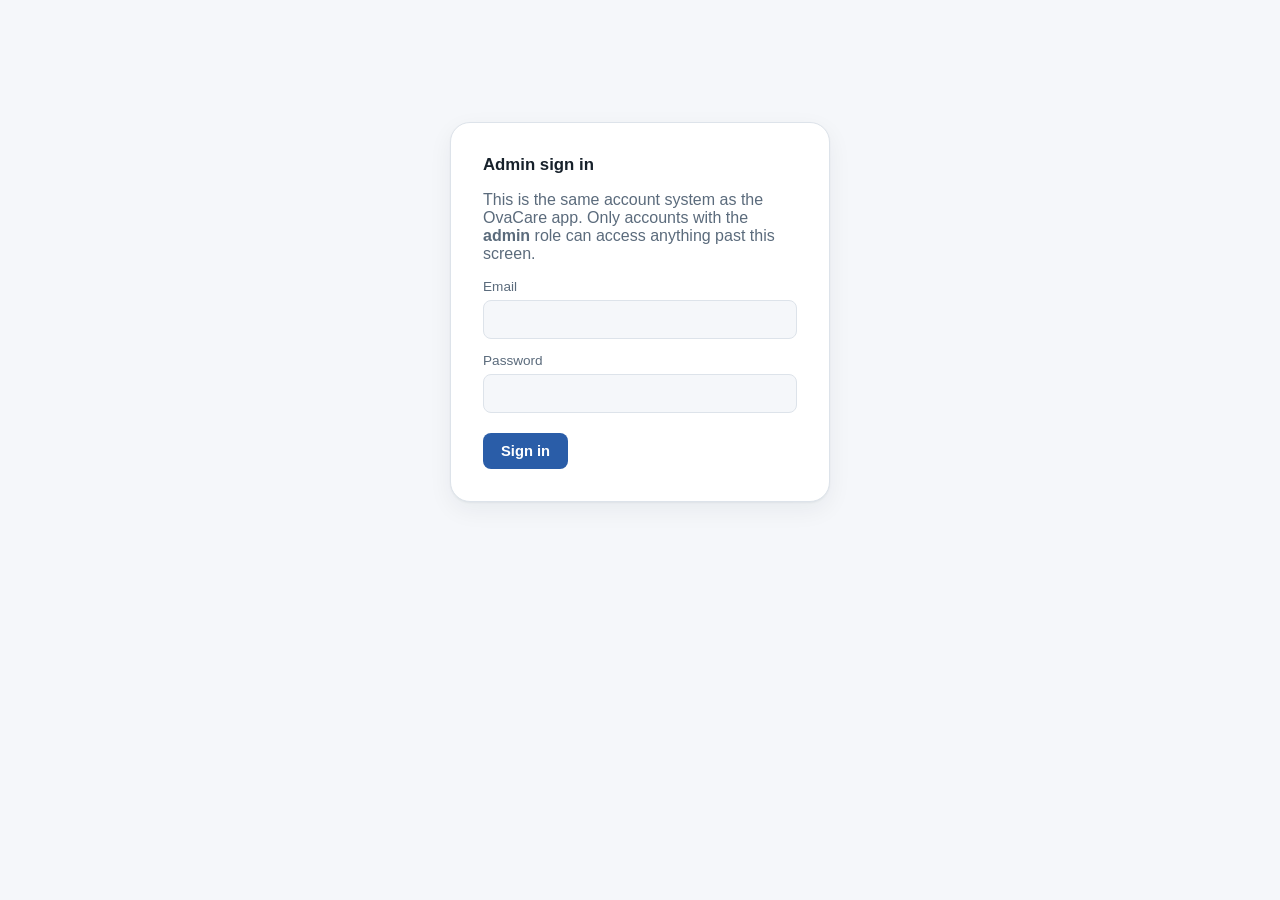
<file: admin/dashboard/index.html>
<!DOCTYPE html>
<html lang="en">
<head>
  <meta charset="UTF-8" />
  <meta name="viewport" content="width=device-width, initial-scale=1.0" />
  <title>OvaCare AI — Admin</title>
  <meta name="description" content="OvaCare AI admin portal: account and system metadata only. Never exposes health data." />
  <meta name="robots" content="noindex, nofollow" />
  <link rel="stylesheet" href="css/styles.css" />
</head>
<body>
  <div id="app">
    <noscript>The OvaCare admin portal requires JavaScript to run.</noscript>
  </div>

  <script src="config.js"></script>
  <script src="js/api.js"></script>
  <script src="js/app.js"></script>
</body>
</html>
</file>
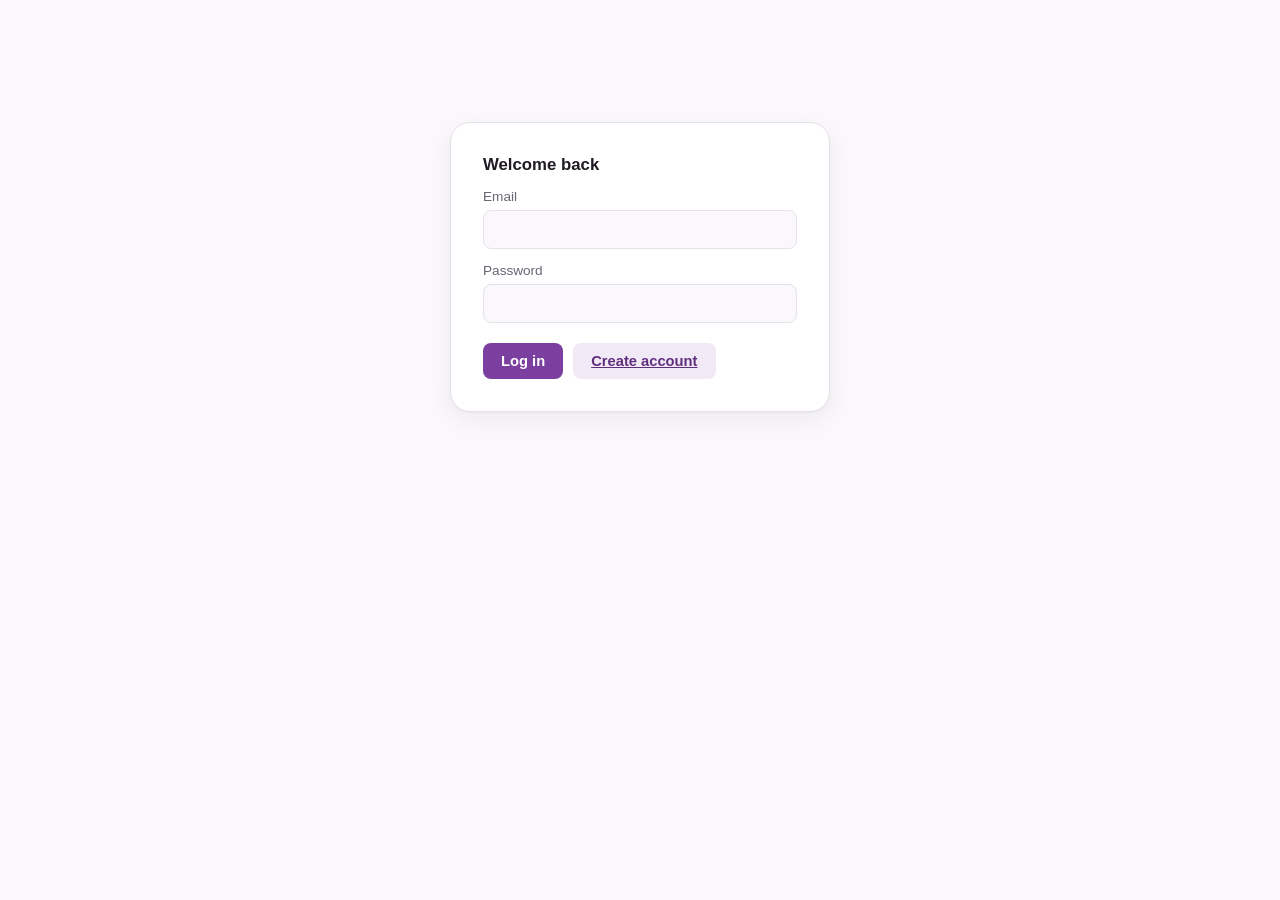
<file: apps/web/src/index.html>
<!DOCTYPE html>
<html lang="en">
<head>
  <meta charset="UTF-8" />
  <meta name="viewport" content="width=device-width, initial-scale=1.0" />
  <title>OvaCare AI</title>
  <meta name="description" content="PCOS-aware cycle tracking and AI-assisted screening. Not a diagnostic tool — see your healthcare provider for medical advice." />
  <link rel="stylesheet" href="css/styles.css" />
</head>
<body>
  <div id="app">
    <!-- Rendered entirely by js/app.js. If this text is still visible,
         JavaScript failed to load or errored before mounting the router. -->
    <noscript>OvaCare AI requires JavaScript to run.</noscript>
  </div>

  <!-- No build step (see docs/deployment.md): config first, then the
       framework-free API client, then the design system is already
       loaded above, then the app/router last. -->
  <script src="config.js"></script>
  <script src="js/api.js"></script>
  <script src="js/app.js"></script>
</body>
</html>
</file>
<file: admin/dashboard/css/styles.css>
/* OvaCare AI — admin portal design system. Deliberately distinct palette
   from apps/web (slate/blue instead of purple) so the two surfaces are
   never visually confusable — an admin screenshot should never look like
   it could be a patient-facing screen, and vice versa. */

:root {
  --color-bg: #f5f7fa;
  --color-surface: #ffffff;
  --color-border: #dde3ea;
  --color-text: #17212b;
  --color-text-muted: #5b6b7c;
  --color-primary: #2a5da8;
  --color-primary-dark: #1e4680;
  --color-primary-tint: #e8eff9;
  --color-success: #2f8f5b;
  --color-success-tint: #e7f6ee;
  --color-warning: #b5790a;
  --color-warning-tint: #fbf1de;
  --color-danger: #c23b3b;
  --color-danger-tint: #fbeaea;
  --radius-sm: 8px;
  --radius-md: 14px;
  --radius-lg: 20px;
  --shadow-card: 0 1px 2px rgba(23, 33, 43, 0.05), 0 8px 24px rgba(23, 33, 43, 0.06);
  --font-sans: "Segoe UI", -apple-system, BlinkMacSystemFont, Roboto, Helvetica, Arial, sans-serif;
}

@media (prefers-color-scheme: dark) {
  :root:not([data-theme="light"]) {
    --color-bg: #10151b;
    --color-surface: #182028;
    --color-border: #2b3540;
    --color-text: #eef2f6;
    --color-text-muted: #9fadbb;
    --color-primary: #7fabe6;
    --color-primary-dark: #a9c6ef;
    --color-primary-tint: #1c2733;
    --color-success: #7fd6a6;
    --color-success-tint: #1c2f24;
    --color-warning: #e6bd6e;
    --color-warning-tint: #332a15;
    --color-danger: #e88b8b;
    --color-danger-tint: #331f1f;
  }
}

* { box-sizing: border-box; }
html, body { height: 100%; }
body {
  margin: 0;
  font-family: var(--font-sans);
  background: var(--color-bg);
  color: var(--color-text);
  -webkit-font-smoothing: antialiased;
}

#app { display: flex; min-height: 100vh; }

.sidebar {
  width: 230px;
  flex-shrink: 0;
  background: var(--color-surface);
  border-right: 1px solid var(--color-border);
  padding: 24px 16px;
  display: flex;
  flex-direction: column;
  gap: 4px;
}
.sidebar .brand {
  font-size: 1.05rem;
  font-weight: 700;
  color: var(--color-primary-dark);
  padding: 0 12px 4px;
}
.sidebar .brand-sub {
  font-size: 0.72rem;
  text-transform: uppercase;
  letter-spacing: 0.06em;
  color: var(--color-text-muted);
  padding: 0 12px 20px;
}
.nav-link {
  display: flex;
  align-items: center;
  gap: 10px;
  padding: 10px 12px;
  border-radius: var(--radius-sm);
  color: var(--color-text-muted);
  text-decoration: none;
  font-size: 0.94rem;
  cursor: pointer;
}
.nav-link:hover { background: var(--color-primary-tint); color: var(--color-text); }
.nav-link.active { background: var(--color-primary-tint); color: var(--color-primary-dark); font-weight: 600; }

main.content { flex: 1; padding: 32px 40px; max-width: 1200px; }

.card {
  background: var(--color-surface);
  border: 1px solid var(--color-border);
  border-radius: var(--radius-lg);
  box-shadow: var(--shadow-card);
  padding: 24px;
  margin-bottom: 20px;
}
.card h2 { margin-top: 0; font-size: 1.05rem; }
.card-grid { display: grid; grid-template-columns: repeat(auto-fit, minmax(220px, 1fr)); gap: 20px; }

.stat { display: flex; flex-direction: column; gap: 4px; }
.stat .value { font-size: 1.9rem; font-weight: 700; color: var(--color-primary-dark); }
.stat .label { color: var(--color-text-muted); font-size: 0.85rem; }

label { display: block; font-size: 0.85rem; color: var(--color-text-muted); margin: 14px 0 6px; }
input, select {
  width: 100%;
  padding: 10px 12px;
  border-radius: var(--radius-sm);
  border: 1px solid var(--color-border);
  background: var(--color-bg);
  color: var(--color-text);
  font-family: inherit;
  font-size: 0.95rem;
}
input:focus, select:focus { outline: 2px solid var(--color-primary); outline-offset: 1px; }

.btn {
  display: inline-flex;
  align-items: center;
  gap: 8px;
  padding: 10px 18px;
  border-radius: var(--radius-sm);
  border: none;
  font-size: 0.92rem;
  font-weight: 600;
  cursor: pointer;
  background: var(--color-primary);
  color: white;
}
.btn:hover { background: var(--color-primary-dark); }
.btn.secondary { background: var(--color-primary-tint); color: var(--color-primary-dark); }
.btn:disabled { opacity: 0.55; cursor: not-allowed; }

.banner { border-radius: var(--radius-md); padding: 16px 18px; margin-bottom: 18px; font-size: 0.92rem; line-height: 1.5; }
.banner.info { background: var(--color-primary-tint); color: var(--color-primary-dark); }
.banner.success { background: var(--color-success-tint); color: var(--color-success); }
.banner.warning { background: var(--color-warning-tint); color: var(--color-warning); }
.banner.danger { background: var(--color-danger-tint); color: var(--color-danger); font-weight: 600; }

.muted { color: var(--color-text-muted); }

/* display:block lets the table itself become a horizontal-scroll container
   on any viewport too narrow for its natural column widths — the model
   registry table (calibration_method / dataset_version columns include
   long unbreakable strings) is the concrete case this fixes. Without this,
   such a table forces the whole page wider than the viewport instead of
   just scrolling internally. thead/tbody/tr keep their normal table layout
   since only the outer <table> box's display changes. */
table { display: block; width: 100%; max-width: 100%; overflow-x: auto; -webkit-overflow-scrolling: touch; border-collapse: collapse; font-size: 0.88rem; }
th, td { text-align: left; padding: 8px 10px; border-bottom: 1px solid var(--color-border); white-space: nowrap; }
th { color: var(--color-text-muted); font-weight: 600; font-size: 0.78rem; text-transform: uppercase; letter-spacing: 0.03em; }

.pill { display: inline-block; padding: 2px 10px; border-radius: 999px; font-size: 0.78rem; font-weight: 600; }
.pill.production { background: var(--color-success-tint); color: var(--color-success); }
.pill.staging { background: var(--color-warning-tint); color: var(--color-warning); }
.pill.development, .pill.validation, .pill.archived { background: var(--color-primary-tint); color: var(--color-primary-dark); }
.pill.active { background: var(--color-success-tint); color: var(--color-success); }
.pill.inactive { background: var(--color-danger-tint); color: var(--color-danger); }
.pill.danger { background: var(--color-danger-tint); color: var(--color-danger); }

.auth-shell { max-width: 380px; margin: 10vh auto; }
.auth-shell .card { padding: 32px; }

.restricted-note {
  font-size: 0.82rem;
  color: var(--color-text-muted);
  border-top: 1px solid var(--color-border);
  margin-top: 18px;
  padding-top: 14px;
}

/* ---------------------------------------------------------------------
   Responsive breakpoints (requirement: 5 tiers — mobile portrait, mobile
   landscape, tablet, laptop, large desktop). The unmedia-queried rules
   above are the laptop baseline (roughly 1025–1439px) and already render
   correctly there, so that tier has no rules of its own below. Each query
   only adjusts what would otherwise overflow, clip, or feel cramped at
   that size — none of it changes the underlying design. ---------------- */

/* Tablet and narrower (≤780px): collapse the permanent left sidebar into
   a horizontally-scrollable top nav bar. Unchanged from the original
   single breakpoint. */
@media (max-width: 780px) {
  #app { flex-direction: column; }
  .sidebar { width: 100%; flex-direction: row; overflow-x: auto; border-right: none; border-bottom: 1px solid var(--color-border); padding: 12px; }
  .sidebar .brand, .sidebar .brand-sub { display: none; }
  main.content { padding: 20px; }
}

/* Mobile landscape and narrower (≤767px): tighten padding so the model
   table, forms, and stat cards aren't squeezed against the card edge. */
@media (max-width: 767px) {
  main.content { padding: 16px; }
  .card { padding: 18px; }
}

/* Mobile portrait (≤480px): narrowest phones. */
@media (max-width: 480px) {
  .card { padding: 14px; }
  .auth-shell { margin: 6vh auto; }
  .auth-shell .card { padding: 20px; }
  .stat .value { font-size: 1.6rem; }
}

/* Large desktop (≥1440px): use more of the available width instead of a
   fixed 1200px cap that leaves a lot of a wide monitor empty. */
@media (min-width: 1440px) {
  main.content { max-width: 1400px; }
}
</file>
<file: apps/web/src/css/styles.css>
/* OvaCare AI — design system (requirement #42: professional health-tech
   look, not a generic dashboard). Plain CSS, no build step. */

:root {
  --color-bg: #faf8fb;
  --color-surface: #ffffff;
  --color-border: #e6e1ea;
  --color-text: #1f1a24;
  --color-text-muted: #6b6472;
  --color-primary: #7b3fa0;
  --color-primary-dark: #5f2f7d;
  --color-primary-tint: #f2e9f7;
  --color-accent: #d88ac0;
  --color-success: #2f8f5b;
  --color-success-tint: #e7f6ee;
  --color-warning: #b5790a;
  --color-warning-tint: #fbf1de;
  --color-danger: #c23b3b;
  --color-danger-tint: #fbeaea;
  --radius-sm: 8px;
  --radius-md: 14px;
  --radius-lg: 20px;
  --shadow-card: 0 1px 2px rgba(31, 26, 36, 0.04), 0 8px 24px rgba(31, 26, 36, 0.06);
  --font-sans: "Segoe UI", -apple-system, BlinkMacSystemFont, Roboto, Helvetica, Arial, sans-serif;
}

@media (prefers-color-scheme: dark) {
  :root:not([data-theme="light"]) {
    --color-bg: #17141a;
    --color-surface: #211c28;
    --color-border: #332c3d;
    --color-text: #f1eef4;
    --color-text-muted: #a89fb3;
    --color-primary: #c9a0e0;
    --color-primary-dark: #ddbef0;
    --color-primary-tint: #2c2334;
    --color-accent: #e6a8cf;
    --color-success: #7fd6a6;
    --color-success-tint: #1c2f24;
    --color-warning: #e6bd6e;
    --color-warning-tint: #332a15;
    --color-danger: #e88b8b;
    --color-danger-tint: #331f1f;
  }
}

* { box-sizing: border-box; }
html, body { height: 100%; }
body {
  margin: 0;
  font-family: var(--font-sans);
  background: var(--color-bg);
  color: var(--color-text);
  -webkit-font-smoothing: antialiased;
}

#app { display: flex; min-height: 100vh; }

/* --- Sidebar (desktop) / top nav (mobile) --- */
.sidebar {
  width: 240px;
  flex-shrink: 0;
  background: var(--color-surface);
  border-right: 1px solid var(--color-border);
  padding: 24px 16px;
  display: flex;
  flex-direction: column;
  gap: 4px;
}
.sidebar .brand {
  font-size: 1.15rem;
  font-weight: 700;
  color: var(--color-primary-dark);
  padding: 0 12px 20px;
}
.nav-link {
  display: flex;
  align-items: center;
  gap: 10px;
  padding: 10px 12px;
  border-radius: var(--radius-sm);
  color: var(--color-text-muted);
  text-decoration: none;
  font-size: 0.94rem;
  cursor: pointer;
}
.nav-link:hover { background: var(--color-primary-tint); color: var(--color-text); }
.nav-link.active { background: var(--color-primary-tint); color: var(--color-primary-dark); font-weight: 600; }

main.content { flex: 1; padding: 32px 40px; max-width: 1100px; }

/* --- Cards --- */
.card {
  background: var(--color-surface);
  border: 1px solid var(--color-border);
  border-radius: var(--radius-lg);
  box-shadow: var(--shadow-card);
  padding: 24px;
  margin-bottom: 20px;
}
.card h2 { margin-top: 0; font-size: 1.05rem; }
.card-grid { display: grid; grid-template-columns: repeat(auto-fit, minmax(260px, 1fr)); gap: 20px; }

.stat { display: flex; flex-direction: column; gap: 4px; }
.stat .value { font-size: 1.9rem; font-weight: 700; color: var(--color-primary-dark); }
.stat .label { color: var(--color-text-muted); font-size: 0.85rem; }

/* --- Forms --- */
label { display: block; font-size: 0.85rem; color: var(--color-text-muted); margin: 14px 0 6px; }
input, select, textarea {
  width: 100%;
  padding: 10px 12px;
  border-radius: var(--radius-sm);
  border: 1px solid var(--color-border);
  background: var(--color-bg);
  color: var(--color-text);
  font-family: inherit;
  font-size: 0.95rem;
}
input:focus, select:focus, textarea:focus { outline: 2px solid var(--color-primary); outline-offset: 1px; }

.btn {
  display: inline-flex;
  align-items: center;
  gap: 8px;
  padding: 10px 18px;
  border-radius: var(--radius-sm);
  border: none;
  font-size: 0.92rem;
  font-weight: 600;
  cursor: pointer;
  background: var(--color-primary);
  color: white;
}
.btn:hover { background: var(--color-primary-dark); }
.btn.secondary { background: var(--color-primary-tint); color: var(--color-primary-dark); }
.btn.danger { background: var(--color-danger); }
.btn:disabled { opacity: 0.55; cursor: not-allowed; }

/* --- Alerts / banners --- */
.banner { border-radius: var(--radius-md); padding: 16px 18px; margin-bottom: 18px; font-size: 0.92rem; line-height: 1.5; }
.banner.info { background: var(--color-primary-tint); color: var(--color-primary-dark); }
.banner.success { background: var(--color-success-tint); color: var(--color-success); }
.banner.warning { background: var(--color-warning-tint); color: var(--color-warning); }
.banner.danger { background: var(--color-danger-tint); color: var(--color-danger); font-weight: 600; }

.muted { color: var(--color-text-muted); }
.disclaimer { font-size: 0.82rem; color: var(--color-text-muted); border-top: 1px solid var(--color-border); margin-top: 18px; padding-top: 14px; white-space: pre-line; }

/* display:block lets the table itself become a horizontal-scroll container
   on any viewport too narrow for its natural column widths (e.g. a long
   unbreakable value like a model version string) — without this, a table
   forces the whole page wider than the viewport instead of just scrolling
   internally. thead/tbody/tr keep their normal table layout since only the
   outer <table> box's display changes. */
table { display: block; width: 100%; max-width: 100%; overflow-x: auto; -webkit-overflow-scrolling: touch; border-collapse: collapse; font-size: 0.9rem; }
th, td { text-align: left; padding: 8px 10px; border-bottom: 1px solid var(--color-border); white-space: nowrap; }
th { color: var(--color-text-muted); font-weight: 600; font-size: 0.8rem; text-transform: uppercase; letter-spacing: 0.03em; }

.pill { display: inline-block; padding: 2px 10px; border-radius: 999px; font-size: 0.78rem; font-weight: 600; }
.pill.regular { background: var(--color-success-tint); color: var(--color-success); }
.pill.irregular { background: var(--color-warning-tint); color: var(--color-warning); }

.auth-shell { max-width: 380px; margin: 10vh auto; }
.auth-shell .card { padding: 32px; }

.quick-actions { display: flex; gap: 12px; flex-wrap: wrap; }

/* ---------------------------------------------------------------------
   Responsive breakpoints (requirement: mobile/web responsiveness across
   5 tiers — mobile portrait, mobile landscape, tablet, laptop, large
   desktop). The unmedia-queried rules above are the laptop baseline
   (roughly 1025–1439px) and already render correctly there, so that tier
   has no rules of its own below — nothing to fix means nothing to change.
   Each query below only adjusts what would otherwise overflow, clip, or
   feel cramped at that size; none of it changes the underlying design
   (same nav, same cards, same content). --------------------------------- */

/* Tablet and narrower (≤780px): collapse the permanent left sidebar into
   a horizontally-scrollable top nav bar. Unchanged from the original
   single breakpoint — this already worked correctly, so it's preserved
   exactly rather than "fixed". */
@media (max-width: 780px) {
  #app { flex-direction: column; }
  .sidebar { width: 100%; flex-direction: row; overflow-x: auto; border-right: none; border-bottom: 1px solid var(--color-border); padding: 12px; }
  .sidebar .brand { display: none; }
  main.content { padding: 20px; }
}

/* Mobile landscape and narrower (≤767px): main.content's fixed 32px/40px
   desktop padding starts eating a large share of the viewport — tighten
   it and card padding so form fields and button rows have real room
   instead of being squeezed against the card edge. */
@media (max-width: 767px) {
  main.content { padding: 16px; }
  .card { padding: 18px; }
}

/* Mobile portrait (≤480px): narrowest phones. Tighter still, and the
   auth card (login/register) no longer needs a large 10vh top margin
   that pushes it (and the on-screen keyboard target) further down than
   a small screen has room for. */
@media (max-width: 480px) {
  .card { padding: 14px; }
  .auth-shell { margin: 6vh auto; }
  .auth-shell .card { padding: 20px; }
  .stat .value { font-size: 1.6rem; }
}

/* Large desktop (≥1440px): the content column's 1100px cap leaves a lot
   of a wide monitor empty next to the sidebar; let it use more of the
   available width rather than fixing a redesign-sized gutter. */
@media (min-width: 1440px) {
  main.content { max-width: 1320px; }
}
</file>
